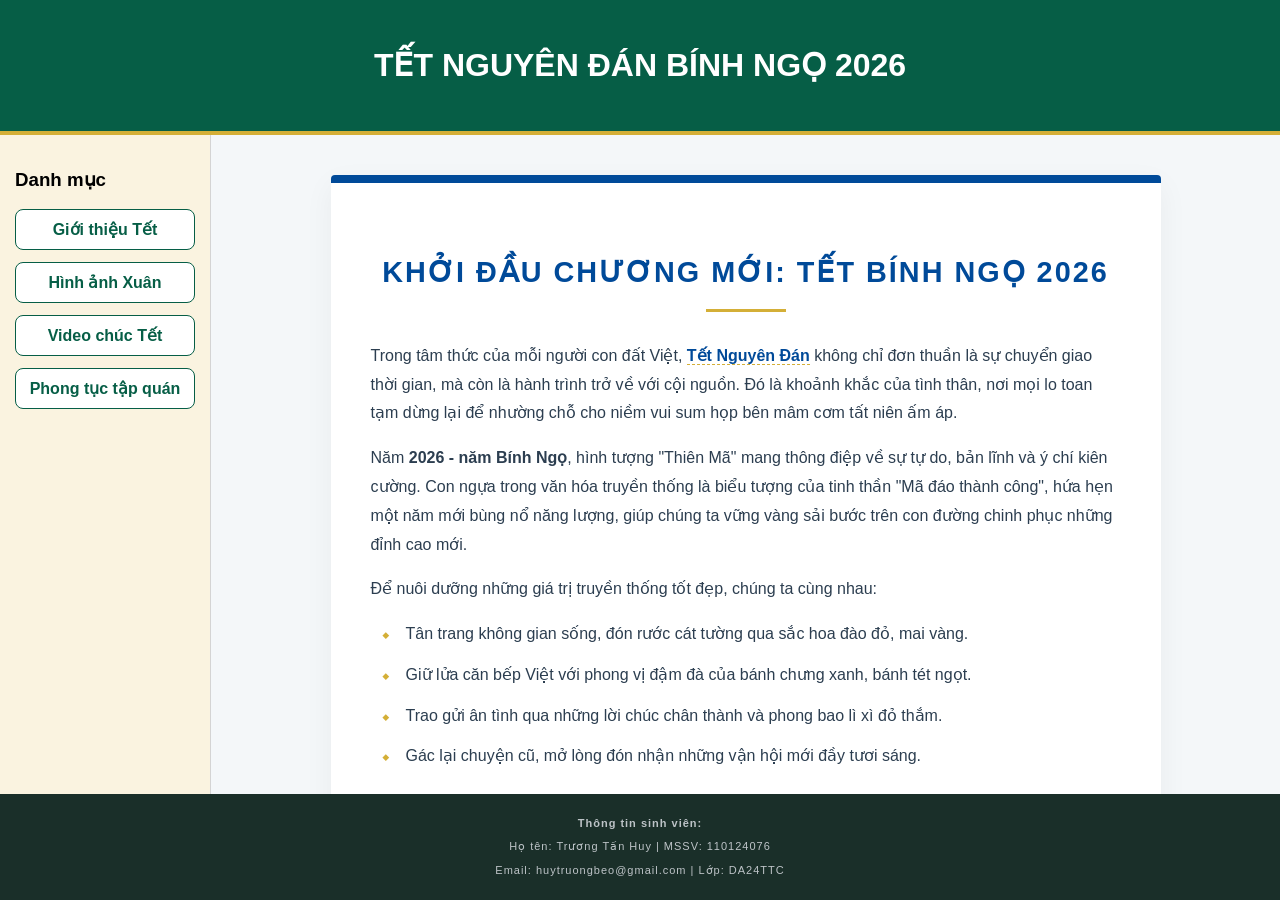
<file: index.html>
<!DOCTYPE html>
<html lang="vi">
<head>
    <meta charset="UTF-8">
    <title>Chào Xuân Bính Ngọ 2026</title>
  <link rel="stylesheet" href="CSS/style.css">
</head>
<body>

    <div class="container">
        <header class="box-a">
            <h1>TẾT NGUYÊN ĐÁN BÍNH NGỌ 2026</h1>
        </header>

        <div class="middle-section">
            <nav class="box-b">
                <h3>Danh mục</h3>
                <ul>
                    <li><a href="intro.html" target="content-frame">Giới thiệu Tết</a></li>
                    <li><a href="gallery.html" target="content-frame">Hình ảnh Xuân</a></li>
                    <li><a href="video.html" target="content-frame">Video chúc Tết</a></li>
                    <li><a href="tradition.html" target="content-frame">Phong tục tập quán</a></li>
                </ul>
            </nav>

            <main class="box-c">
                <iframe name="content-frame" src="intro.html" frameborder="0"></iframe>
            </main>
        </div>

        <footer class="box-d">
            <p><strong>Thông tin sinh viên:</strong></p>
            <p>Họ tên: Trương Tấn Huy | MSSV: 110124076</p>
            <p>Email: huytruongbeo@gmail.com | Lớp: DA24TTC</p>
        </footer >
    </div>

</body>
</html>
</file>
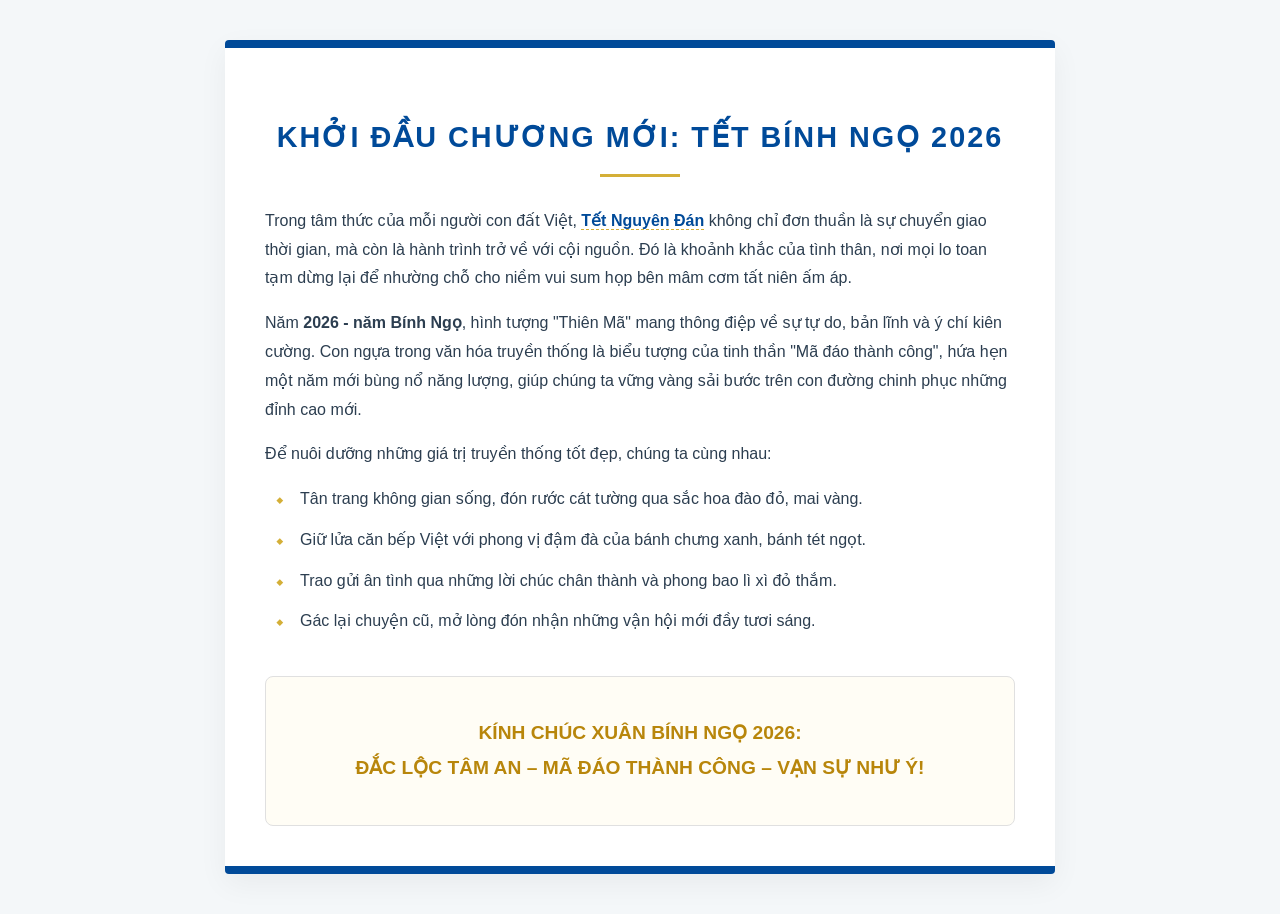
<file: intro.html>
<!DOCTYPE html>
<html lang="vi">
<head>
    <meta charset="UTF-8">
    <style>
        body {
            font-family: 'Segoe UI', 'Roboto', Arial, sans-serif;
            line-height: 1.8;
            color: #2c3e50;
            background-color: #f4f7f9; /* Nền xanh xám nhạt thanh lịch */
            padding: 40px 20px;
            margin: 0;
        }
        .intro-container {
            max-width: 750px;
            margin: 0 auto;
            border-top: 8px solid #004a99; /* Viền trên dày màu xanh hoàng gia */
            border-bottom: 8px solid #004a99;
            padding: 40px;
            background-color: #ffffff;
            border-radius: 4px;
            box-shadow: 0 10px 30px rgba(0,0,0,0.05);
        }
        h2 {
            color: #004a99; 
            text-align: center;
            font-size: 1.8em;
            letter-spacing: 2px;
            margin-bottom: 30px;
            position: relative;
        }
        h2::after {
            content: '';
            display: block;
            width: 80px;
            height: 3px;
            background: #d4af37; /* Gạch dưới màu vàng kim */
            margin: 10px auto;
        }
        .highlight {
            font-weight: bold;
            color: #004a99;
            border-bottom: 1px dashed #d4af37;
        }
        ul {
            list-style: none;
            padding-left: 10px;
        }
        ul li {
            margin-bottom: 12px;
            position: relative;
            padding-left: 25px;
        }
        ul li::before {
            content: '⬥'; /* Biểu tượng hình thoi sang trọng */
            color: #d4af37;
            position: absolute;
            left: 0;
        }
        .wish-box {
            margin-top: 40px;
            padding: 20px;
            border: 1px solid #e0e0e0;
            background-color: #fffdf5; /* Nền vàng kem rất nhẹ cho lời chúc */
            text-align: center;
            border-radius: 8px;
        }
        .wish-text {
            font-size: 1.2em;
            color: #b8860b;
            font-weight: bold;
            text-transform: uppercase;
        }
    </style>
</head>
<body>

<div class="intro-container">
    <h2>KHỞI ĐẦU CHƯƠNG MỚI: TẾT BÍNH NGỌ 2026</h2>
    
    <p>Trong tâm thức của mỗi người con đất Việt, <span class="highlight">Tết Nguyên Đán</span> không chỉ đơn thuần là sự chuyển giao thời gian, mà còn là hành trình trở về với cội nguồn. Đó là khoảnh khắc của tình thân, nơi mọi lo toan tạm dừng lại để nhường chỗ cho niềm vui sum họp bên mâm cơm tất niên ấm áp.</p>

    <p>Năm <strong>2026 - năm Bính Ngọ</strong>, hình tượng "Thiên Mã" mang thông điệp về sự tự do, bản lĩnh và ý chí kiên cường. Con ngựa trong văn hóa truyền thống là biểu tượng của tinh thần "Mã đáo thành công", hứa hẹn một năm mới bùng nổ năng lượng, giúp chúng ta vững vàng sải bước trên con đường chinh phục những đỉnh cao mới.</p>

    <p>Để nuôi dưỡng những giá trị truyền thống tốt đẹp, chúng ta cùng nhau:</p>
    <ul>
        <li>Tân trang không gian sống, đón rước cát tường qua sắc hoa đào đỏ, mai vàng.</li>
        <li>Giữ lửa căn bếp Việt với phong vị đậm đà của bánh chưng xanh, bánh tét ngọt.</li>
        <li>Trao gửi ân tình qua những lời chúc chân thành và phong bao lì xì đỏ thắm.</li>
        <li>Gác lại chuyện cũ, mở lòng đón nhận những vận hội mới đầy tươi sáng.</li>
    </ul>

    <div class="wish-box">
        <p class="wish-text">Kính chúc Xuân Bính Ngọ 2026:<br>Đắc Lộc Tâm An – Mã Đáo Thành Công – Vạn Sự Như Ý!</p>
    </div>
</div>

</body>
</html>
</file>
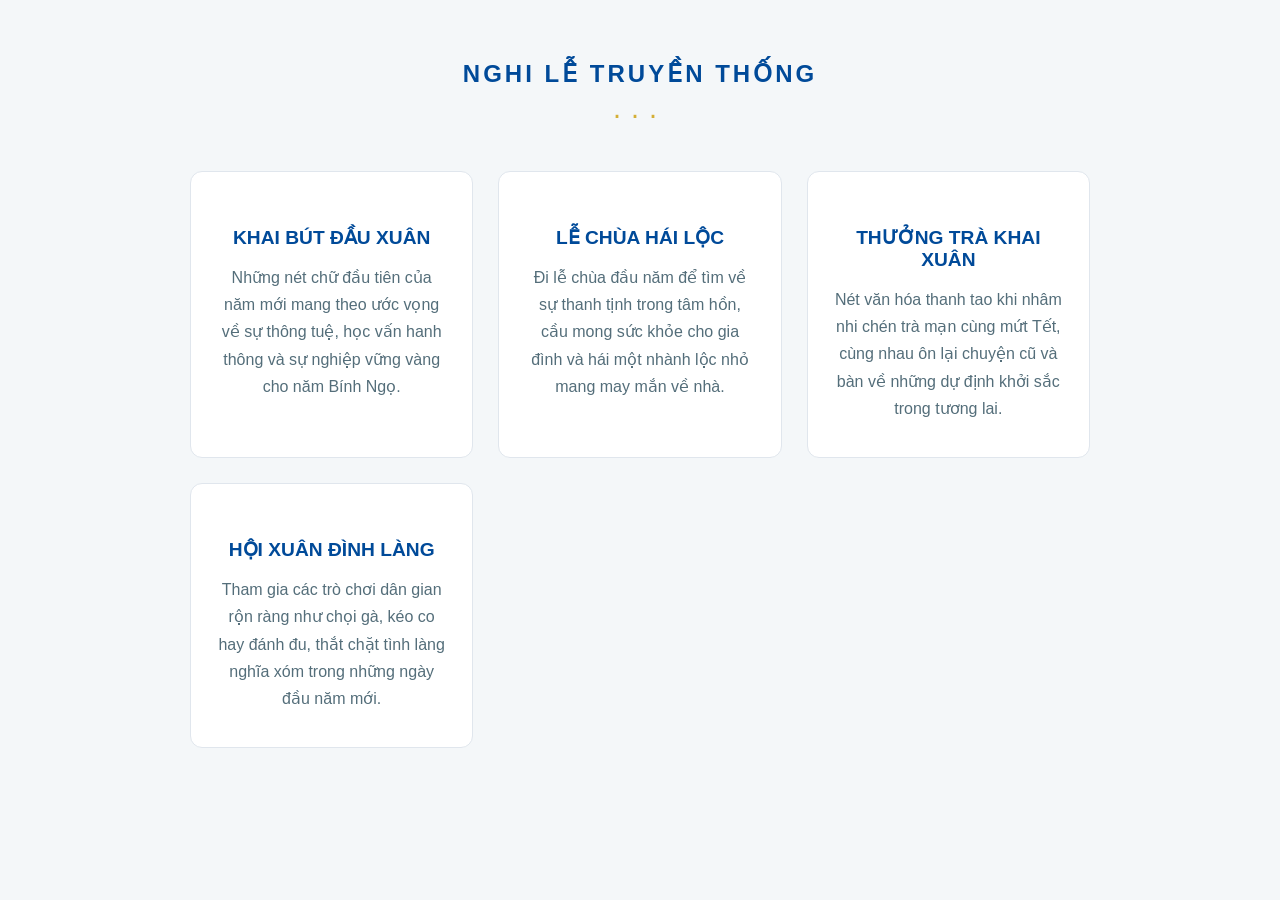
<file: tradition.html>
<!DOCTYPE html>
<html lang="vi">
<head>
    <meta charset="UTF-8">
    <style>
        body {
            font-family: 'Segoe UI', Arial, sans-serif;
            background-color: #f4f7f9; /* Màu nền xanh xám nhẹ đồng bộ */
            margin: 0;
            padding: 40px 20px;
        }

        .customs-section {
            max-width: 900px;
            margin: 0 auto;
            text-align: center;
        }

        .section-title {
            color: #004a99; /* Xanh dương hoàng gia */
            font-weight: 600;
            text-transform: uppercase;
            letter-spacing: 3px;
            margin-bottom: 10px;
        }

        .dot-divider {
            color: #d4af37; /* Màu vàng kim */
            margin-bottom: 40px;
            font-size: 1.8rem;
            letter-spacing: 10px;
        }

        /* Bố cục lưới */
        .customs-grid {
            display: grid;
            grid-template-columns: repeat(auto-fit, minmax(280px, 1fr));
            gap: 25px;
        }

        .custom-card {
            background: #ffffff;
            padding: 35px 25px;
            border-radius: 12px;
            border: 1px solid #e0e6ed;
            transition: all 0.3s ease;
            position: relative;
            overflow: hidden;
        }

        /* Hiệu ứng hover sang trọng */
        .custom-card:hover {
            transform: translateY(-8px);
            box-shadow: 0 15px 35px rgba(0,74,153,0.1);
            border-color: #d4af37;
        }

        /* Điểm nhấn góc thẻ */
        .custom-card::before {
            content: "";
            position: absolute;
            top: 0;
            left: 0;
            width: 4px;
            height: 0;
            background-color: #d4af37;
            transition: height 0.3s ease;
        }

        .custom-card:hover::before {
            height: 100%;
        }

        .custom-card h3 {
            color: #004a99;
            font-size: 1.2rem;
            font-weight: 600;
            margin-bottom: 15px;
            text-transform: uppercase;
        }

        .custom-card p {
            color: #546e7a;
            font-size: 1rem;
            line-height: 1.7;
            font-weight: 400;
            margin: 0;
        }
    </style>
</head>
<body>

    <section class="customs-section">
        <h2 class="section-title">Nghi Lễ Truyền Thống</h2>
        <div class="dot-divider">···</div>

        <div class="customs-grid">
            <div class="custom-card">
                <h3>Khai Bút Đầu Xuân</h3>
                <p>Những nét chữ đầu tiên của năm mới mang theo ước vọng về sự thông tuệ, học vấn hanh thông và sự nghiệp vững vàng cho năm Bính Ngọ.</p>
            </div>

            <div class="custom-card">
                <h3>Lễ Chùa Hái Lộc</h3>
                <p>Đi lễ chùa đầu năm để tìm về sự thanh tịnh trong tâm hồn, cầu mong sức khỏe cho gia đình và hái một nhành lộc nhỏ mang may mắn về nhà.</p>
            </div>

            <div class="custom-card">
                <h3>Thưởng Trà Khai Xuân</h3>
                <p>Nét văn hóa thanh tao khi nhâm nhi chén trà mạn cùng mứt Tết, cùng nhau ôn lại chuyện cũ và bàn về những dự định khởi sắc trong tương lai.</p>
            </div>

            <div class="custom-card">
                <h3>Hội Xuân Đình Làng</h3>
                <p>Tham gia các trò chơi dân gian rộn ràng như chọi gà, kéo co hay đánh đu, thắt chặt tình làng nghĩa xóm trong những ngày đầu năm mới.</p>
            </div>
        </div>
    </section>

</body>
</html>
</file>
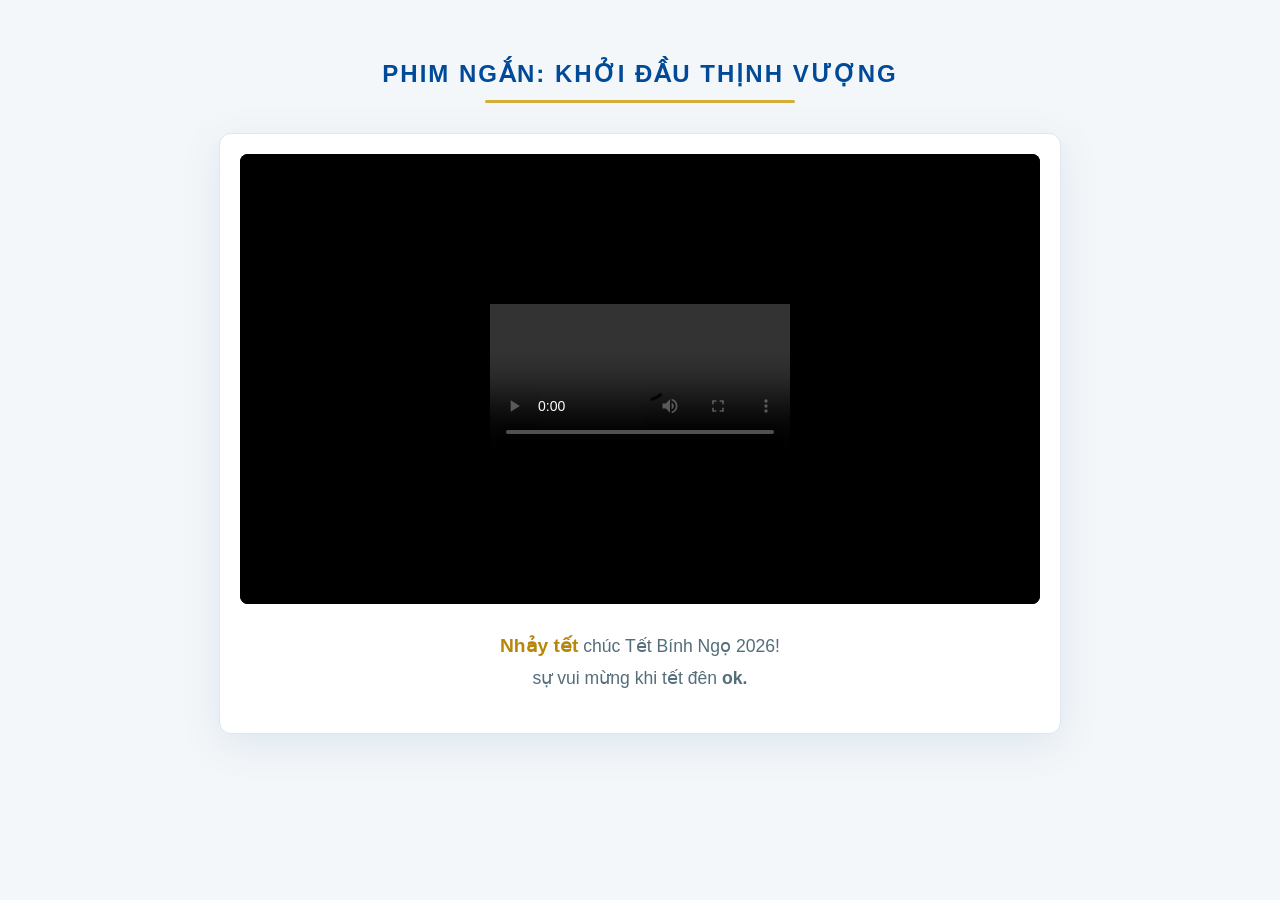
<file: video.html>
<!DOCTYPE html>
<html lang="vi">
<head>
    <meta charset="UTF-8">
    <style>
        body {
            font-family: 'Segoe UI', Arial, sans-serif;
            /* Màu nền xanh xám nhạt đồng bộ toàn trang */
            background-color: #f4f7f9; 
            margin: 0;
            padding: 40px 20px;
            text-align: center;
        }

        .video-title {
            color: #004a99; /* Xanh dương hoàng gia */
            font-weight: 600;
            text-transform: uppercase;
            letter-spacing: 2px;
            margin-bottom: 30px;
            display: inline-block;
            padding-bottom: 15px;
            position: relative;
        }

        .video-title::after {
            content: "";
            position: absolute;
            bottom: 0;
            left: 20%;
            width: 60%;
            height: 3px;
            background-color: #d4af37; /* Gạch dưới màu vàng kim */
            border-radius: 2px;
        }

        .video-container {
            max-width: 800px;
            margin: 0 auto;
            background: #ffffff;
            padding: 20px;
            border-radius: 12px;
            box-shadow: 0 10px 40px rgba(0,74,153,0.1);
            border: 1px solid #e0e6ed;
        }

        .iframe-responsive {
            position: relative;
            overflow: hidden;
            width: 100%;
            padding-top: 56.25%; /* Tỷ lệ 16:9 */
            border-radius: 8px;
            background-color: #000; /* Nền đen trong lúc chờ video load */
        }

        .iframe-responsive iframe {
            position: absolute;
            top: 0;
            left: 0;
            bottom: 0;
            right: 0;
            width: 100%;
            height: 100%;
            border: none;
        }

        .video-description {
            margin-top: 25px;
            color: #546e7a;
            line-height: 1.8;
            font-weight: 400;
            font-size: 1.1rem;
        }

        .video-description b {
            color: #b8860b; /* Màu vàng đậm rước lộc */
            font-size: 1.2rem;
        }

        .gold-icon {
            color: #d4af37;
            margin: 0 5px;
        }
    </style>
</head>
<body>

    <h2 class="video-title">Phim Ngắn: Khởi Đầu Thịnh Vượng</h2>

    <div class="video-container">
        <div class="iframe-responsive">
            <iframe 
                src="tet.mp4" 
                title="Video Chúc Tết Bính Ngọ" 
                allow="accelerometer; autoplay; clipboard-write; encrypted-media; gyroscope; picture-in-picture" 
                allowfullscreen>
            </iframe>
        </div>
        
        <div class="video-description">
            <p>
                  <b>Nhảy tết</b> chúc Tết Bính Ngọ 2026! 
              
                <br>
              sự vui mừng khi tết đên <strong> ok.
            </p>
        </div>
    </div>

</body>
</html>
</file>
<file: CSS/style.css>
/* Thiết lập chung */
body {
    font-family: 'Segoe UI', Tahoma, Geneva, Verdana, sans-serif;
    margin: 0;
    padding: 0;
    background-color: #f0f4f1; /* Nền xám xanh cực nhẹ */
}

.container {
    display: flex;
    flex-direction: column;
    height: 100vh;
}

/* Ô A: Tiêu đề - Chuyển sang Xanh Emerald sang trọng */
.box-a {
    background-color: #065e46; 
    color: #ffffff;
    text-align: center;
    padding: 25px;
    border-bottom: 4px solid #d4af37; /* Viền vàng kim loại */
    box-shadow: 0 2px 10px rgba(0,0,0,0.1);
}

/* Phần giữa chứa B và C */
.middle-section {
    display: flex;
    flex: 1;
}

/* Ô B: Menu - Chuyển sang tông Vàng Champagne nhạt */
.box-b {
    width: 180px; 
    background-color: #faf3e0; 
    padding: 15px;
    border-right: 1px solid #d4d4d4;
}

.box-b ul {
    list-style: none;
    padding: 0;
}

.box-b li {
    margin-bottom: 12px;
}

.box-b a {
    text-decoration: none;
    color: #065e46; /* Chữ màu xanh đậm cho đồng bộ */
    font-weight: 600;
    display: block;
    padding: 10px;
    border: 1px solid #065e46;
    border-radius: 8px;
    transition: all 0.3s ease; /* Hiệu ứng mượt mà */
    text-align: center;
    background-color: white;
}

.box-b a:hover {
    background-color: #065e46;
    color: #ffffff;
    transform: translateX(5px); /* Hiệu ứng nhích nhẹ khi hover */
}

/* Ô C: Nội dung - Xóa màu đỏ chói, thay bằng màu trắng tinh khôi */
.box-c {
    flex: 1;
    background-color: #ffffff; 
}

.box-c iframe {
    width: 100%;
    height: 100%;
    border: none;
}

/* Ô D: Footer - Chuyển từ đen sang Xanh than đậm cho tinh tế */
.box-d {
    background-color: #1a2f29; 
    color: #bdc3c7;
    padding: 12px;
    text-align: center;
    font-size: 11px;
    letter-spacing: 1px;
}
</file>
